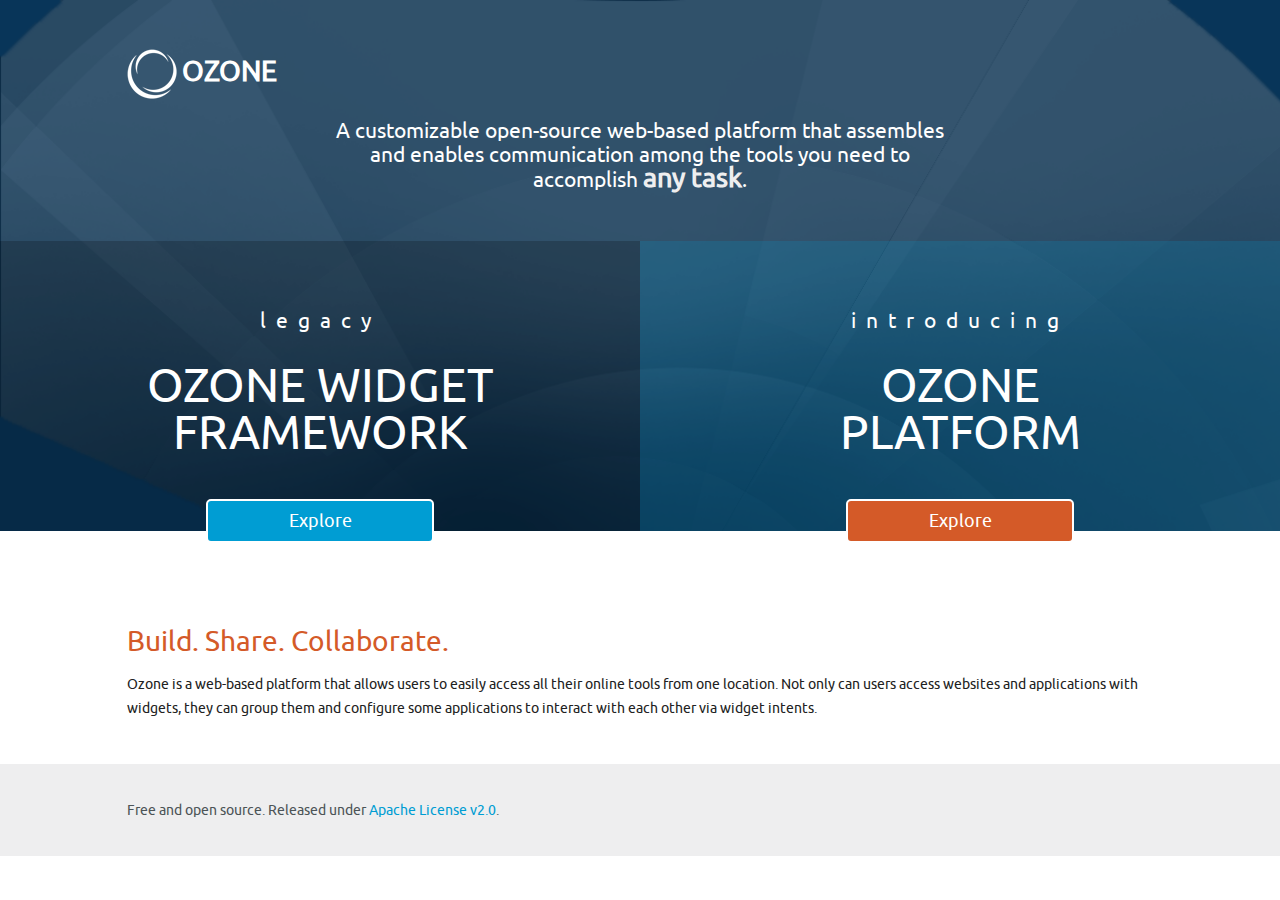
<file: index.html>
<!DOCTYPE html>
<!--[if lt IE 7]>      <html class="no-js lt-ie9 lt-ie8 lt-ie7"> <![endif]-->
<!--[if IE 7]>         <html class="no-js lt-ie9 lt-ie8"> <![endif]-->
<!--[if IE 8]>         <html class="no-js lt-ie9"> <![endif]-->
<!--[if gt IE 8]><!--> <html class="no-js"> <!--<![endif]-->
    <head>
        <meta charset="utf-8">
        <meta http-equiv="X-UA-Compatible" content="IE=edge,chrome=1">
        <title>Ozone</title>
        <meta name="description" content="">
        <meta name="viewport" content="width=device-width, initial-scale=1">

        <link rel="stylesheet" href="css/normalize.min.css" />
        <link rel="stylesheet" href="css/icons.css" />
        <link rel="stylesheet" href="css/main.css" />

        <!--[if lt IE 9]>
            <script src="js/vendor/html5-3.6-respond-1.1.0.min.js"></script>
        <![endif]-->
    </head>
    <body>
        <!--[if lt IE 7]>
            <p class="browsehappy">You are using an <strong>outdated</strong> browser. Please <a href="http://browsehappy.com/">upgrade your browser</a> to improve your experience.</p>
        <![endif]-->

        <div class="header-container clearfix">
            <header class="wrapper clearfix">
                <h1 class="title"><a href="index.html"><img src="img/logo_o.png" />Ozone</a></h1>
                <h2>A customizable open-source web-based platform that assembles and enables communication among the tools you need to accomplish <b>any task</b>.</h2>
            </header>
        
            <div class="section-container two half clearfix">
                <div class="wrapper">
                    <h2>Legacy</h2>
                    <h1>Ozone Widget<br />Framework</h1>
                    <a href="owf.html" class="button">Explore</a>
                </div>
            </div>
        
            <div class="section-container one half clearfix">
                <div class="wrapper">
                    <h2>Introducing</h2>
                    <h1>Ozone<br />Platform</h1>
                    <a href="ozp.html" class="button">Explore</a>
                </div>
            </div>
        </div>

        <div class="main-container clearfix">
            <div class="main wrapper clearfix">
                <h1>Build. Share. Collaborate.</h1>
                <p>Ozone is a web-based platform that allows users to easily access all their online tools from one location. Not only can users access websites and applications with widgets, they can group them and configure some applications to interact with each other via widget intents.</p>
            </div>
        </div>

        <div class="footer-container">
            <footer class="wrapper clearfix">
                <p>Free and open source. Released under <a href="http://www.apache.org/licenses/LICENSE-2.0">Apache License v2.0</a>.</p>
            </footer>
        </div>

        <script>window.jQuery || document.write('<script src="js/vendor/jquery-1.11.1.min.js"><\/script>')</script>

        <script src="js/main.js"></script>
    </body>
</html>
</file>
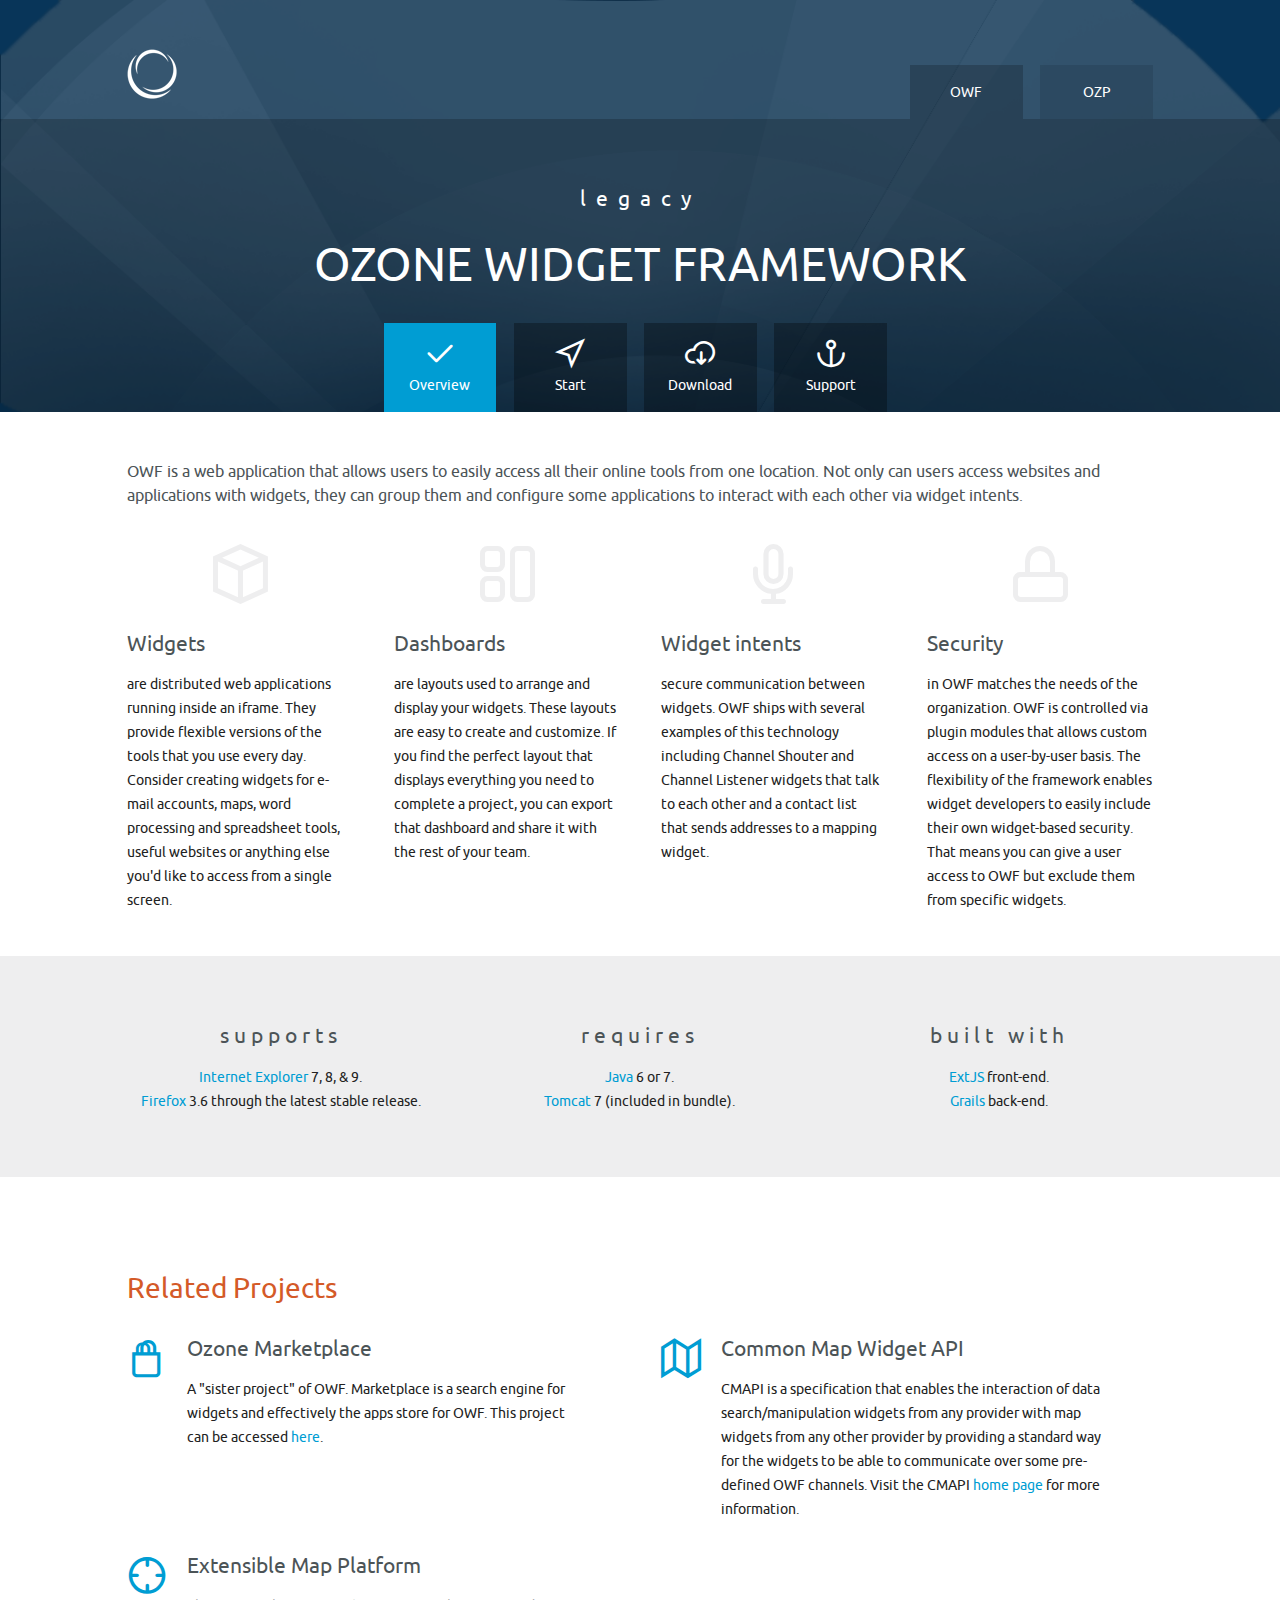
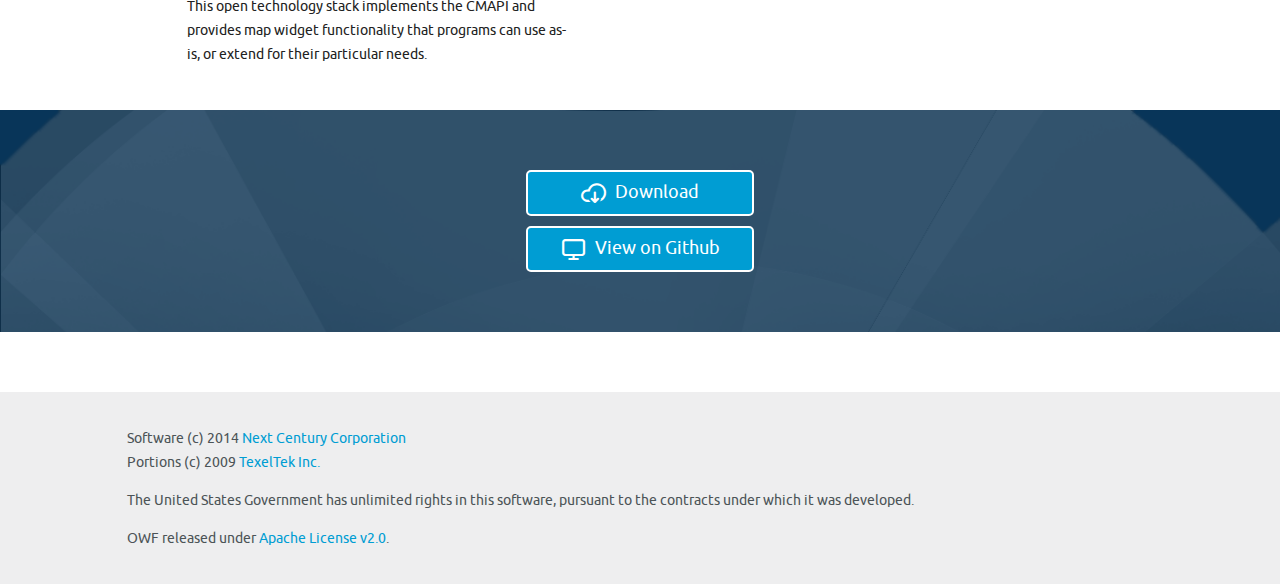
<file: owf.html>
<!DOCTYPE html>
<!--[if lt IE 7]>      <html class="no-js lt-ie9 lt-ie8 lt-ie7"> <![endif]-->
<!--[if IE 7]>         <html class="no-js lt-ie9 lt-ie8"> <![endif]-->
<!--[if IE 8]>         <html class="no-js lt-ie9"> <![endif]-->
<!--[if gt IE 8]><!--> <html class="no-js"> <!--<![endif]-->
    <head>
        <meta charset="utf-8">
        <meta http-equiv="X-UA-Compatible" content="IE=edge,chrome=1">
        <title>Ozone Widget Framework</title>
        <meta name="description" content="">
        <meta name="viewport" content="width=device-width, initial-scale=1">

        <link rel="stylesheet" href="css/normalize.min.css" />
        <link rel="stylesheet" href="css/icons.css" />
        <link rel="stylesheet" href="css/main.css" />

        <!--[if lt IE 9]>
            <script src="js/vendor/html5-3.6-respond-1.1.0.min.js"></script>
        <![endif]-->
    </head>
    <body>
        <!--[if lt IE 7]>
            <p class="browsehappy">You are using an <strong>outdated</strong> browser. Please <a href="http://browsehappy.com/">upgrade your browser</a> to improve your experience.</p>
        <![endif]-->

        <div class="header-container">
            <header class="wrapper clearfix">
                <h1 class="title"><a href="index.html"><img src="img/logo_o.png" /></a></h1>
                <nav>
                    <ul>
                        <li><a href="ozp.html">OZP</a></li>
                        <li><a href="owf.html" class="live">OWF</a></li>
                    </ul>
                </nav>
            </header>
        
            <div class="section-container two">
                <div class="wrapper clearfix">
                    <h2>Legacy</h2>
                    <h1>Ozone Widget Framework</h1>
                    <nav class="two">
                        <ul>
                            <li><a href="owf.html" class="live"><span class="icon-check"></span> Overview</a></li>
                            <li><a href="owf_start.html"><span class="icon-location"></span> Start</a></li>
                            <li><a href="owf_download.html"><span class="icon-cloud-download"></span> Download</a></li>
                            <li><a href="owf_support.html"><span class="icon-anchor"></span> Support</a></li>
                        </ul>
                    </nav>
                </div>
            </div>
        </div>

        <div class="main-container">
            <div class="main wrapper clearfix">
                <h3>OWF is a web application that allows users to easily access all their online tools from one location. Not only can users access websites and applications with widgets, they can group them and configure some applications to interact with each other via widget intents.</h3>
                
                <div class="col4">
                    <h1 class="icon-box"></h1>
                    <h2>Widgets</h2>
                    <p>are distributed web applications running inside an iframe. They provide flexible versions of the tools that you use every day. Consider creating widgets for e-mail accounts, maps, word processing and spreadsheet tools, useful websites or anything else you'd like to access from a single screen.</p>
                </div>
                <div class="col4">
                    <h1 class="icon-content-right"></h1>
                    <h2>Dashboards</h2>
                    <p>are layouts used to arrange and display your widgets. These layouts are easy to create and customize. If you find the perfect layout that displays everything you need to complete a project, you can export that dashboard and share it with the rest of your team.</p>
                </div>
                <div class="col4">
                    <h1 class="icon-microphone"></h1>
                    <h2>Widget intents</h2>
                    <p>secure communication between widgets. OWF ships with several examples of this technology including Channel Shouter and Channel Listener widgets that talk to each other and a contact list that sends addresses to a mapping widget.</p>
                </div>
                <div class="col4">
                    <h1 class="icon-lock"></h1>
                    <h2>Security</h2>
                    <p>in OWF matches the needs of the organization. OWF is controlled via plugin modules that allows custom access on a user-by-user basis. The flexibility of the framework enables widget developers to easily include their own widget-based security. That means you can give a user access to OWF but exclude them from specific widgets.</p>
                </div>
            </div>
        </div>
        
        <div class="section-container">
            <div class="wrapper clearfix">
                <div class="col3">
                    <h2>Supports</h2>
                    <p><a href="http://windows.microsoft.com/en-US/internet-explorer/download-ie" target="_blank">Internet Explorer</a> 7, 8, &amp; 9.
                    <br /><a href="http://www.mozilla.org/en-US/firefox/new/" target="_blank">Firefox</a> 3.6 through the latest stable release.</p>
                </div>
                <div class="col3">
                    <h2>Requires</h2>
                    <p><a href="http://www.java.com" target="_blank">Java</a> 6 or 7.
                    <br /><a href="http://tomcat.apache.org/" target="_blank">Tomcat</a> 7 (included in bundle).</p>
                </div>
                <div class="col3">
                    <h2>Built With</h2>
                    <p><a href="http://www.sencha.com/products/extjs" target="_blank">ExtJS</a> front-end.
                    <br /><a href="http://grails.org/" target="_blank">Grails</a> back-end.</p>
                </div>
            </div>
        </div>

        <div class="main-container">
            <div class="main wrapper clearfix">
                <h1>Related Projects</h1>
                
                <div class="col2">
                    <h1 class="icon-shopping"></h1>
                    <h2>Ozone Marketplace</h2>
                    <p>A "sister project" of OWF. Marketplace is a search engine for widgets and effectively the apps store for OWF. This project can be accessed <a href="https://github.com/ozoneplatform/omp-marketplace" target="blank">here</a>.</p>
                </div>
                <div class="col2">
                    <h1 class="icon-map"></h1>
                    <h2>Common Map Widget API</h2>
                    <p>CMAPI is a specification that enables the interaction of data search/manipulation widgets from any provider with map widgets from any other provider by providing a standard way for the widgets to be able to communicate over some pre-defined OWF channels. Visit the CMAPI <a href="http://www.cmwapi.org" target="_blank"> home page </a> for more information.</p>
                </div>
                <div class="col2">
                    <h1 class="icon-location-2"></h1>
                    <h2>Extensible Map Platform</h2>
                    <p>This open technology stack implements the CMAPI and provides map widget functionality that programs can use as-is, or extend for their particular needs.</p>
                </div>
            </div>
        </div>
        
        <div class="section-container bg">
            <div class="wrapper clearfix">
                <a href="owf_download.html" class="button"><span class="icon-cloud-download"></span> Download</a>
                <a href="https://github.com/ozoneplatform/owf-framework" class="button"><span class="icon-monitor"></span> View on Github</a>
            </div>
        </div>

        <div class="main-container">
            <div class="main wrapper clearfix">
            </div>
        </div>

        <div class="footer-container">
            <footer class="wrapper clearfix">
                <p>Software (c) 2014 <a href="http://www.nextcentury.com/">Next Century Corporation</a>
                <br />Portions (c) 2009 <a href="http://www.texeltek.com/">TexelTek Inc.</a></p>
                <p>The United States Government has unlimited rights in this software, pursuant to the contracts under which it was developed.</p>
                <p>OWF released under <a href="http://www.apache.org/licenses/LICENSE-2.0">Apache License v2.0</a>.</p>
            </footer>
        </div>

        <script>window.jQuery || document.write('<script src="js/vendor/jquery-1.11.1.min.js"><\/script>')</script>

        <script src="js/main.js"></script>
    </body>
</html>
</file>
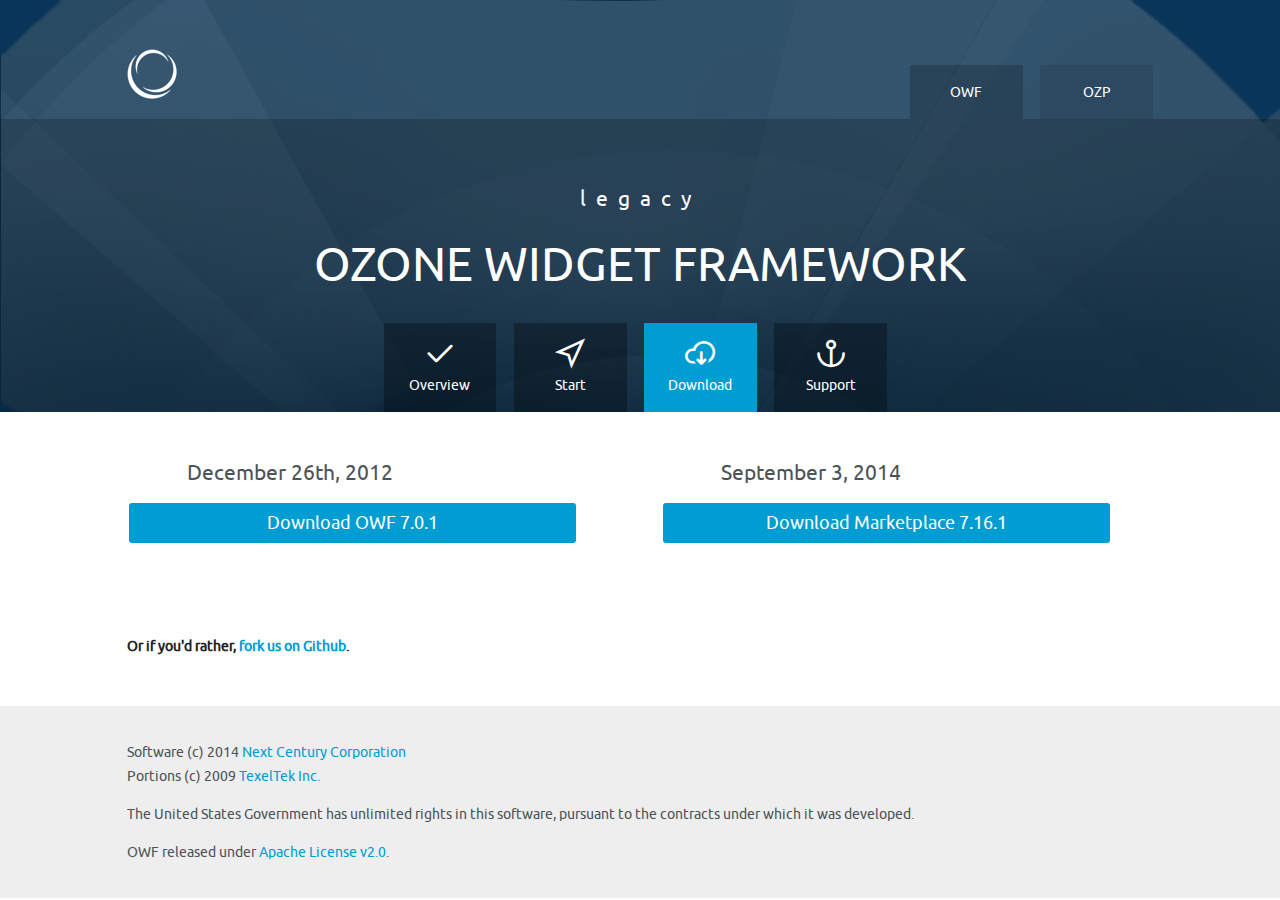
<file: owf_download.html>
<!DOCTYPE html>
<!--[if lt IE 7]>      <html class="no-js lt-ie9 lt-ie8 lt-ie7"> <![endif]-->
<!--[if IE 7]>         <html class="no-js lt-ie9 lt-ie8"> <![endif]-->
<!--[if IE 8]>         <html class="no-js lt-ie9"> <![endif]-->
<!--[if gt IE 8]><!--> <html class="no-js"> <!--<![endif]-->
    <head>
        <meta charset="utf-8">
        <meta http-equiv="X-UA-Compatible" content="IE=edge,chrome=1">
        <title>Ozone Widget Framework</title>
        <meta name="description" content="">
        <meta name="viewport" content="width=device-width, initial-scale=1">

        <link rel="stylesheet" href="css/normalize.min.css" />
        <link rel="stylesheet" href="css/icons.css" />
        <link rel="stylesheet" href="css/main.css" />

        <!--[if lt IE 9]>
            <script src="js/vendor/html5-3.6-respond-1.1.0.min.js"></script>
        <![endif]-->
    </head>
    <body>
        <!--[if lt IE 7]>
            <p class="browsehappy">You are using an <strong>outdated</strong> browser. Please <a href="http://browsehappy.com/">upgrade your browser</a> to improve your experience.</p>
        <![endif]-->

        <div class="header-container">
            <header class="wrapper clearfix">
                <h1 class="title"><a href="index.html"><img src="img/logo_o.png" /></a></h1>
                <nav>
                    <ul>
                        <li><a href="ozp.html">OZP</a></li>
                        <li><a href="owf.html" class="live">OWF</a></li>
                    </ul>
                </nav>
            </header>
        
            <div class="section-container two">
                <div class="wrapper clearfix">
                    <h2>Legacy</h2>
                    <h1>Ozone Widget Framework</h1>
                    <nav class="two">
                        <ul>
                            <li><a href="owf.html"><span class="icon-check"></span> Overview</a></li>
                            <li><a href="owf_start.html"><span class="icon-location"></span> Start</a></li>
                            <li><a href="owf_download.html" class="live"><span class="icon-cloud-download"></span> Download</a></li>
                            <li><a href="owf_support.html"><span class="icon-anchor"></span> Support</a></li>
                        </ul>
                    </nav>
                </div>
            </div>
        </div>

        <div class="main-container">
            <div class="main wrapper clearfix">
                <div class="col2">
                    <h2>December 26th, 2012</h2>
                    <a class="button full" href="https://github.com/ozoneplatform/owf-framework/archive/master.zip">Download OWF 7.0.1</a>
                </div>
                <div class="col2">
                    <h2>September 3, 2014</h2>
                    <a class="button full" href="https://github.com/ozoneplatform/omp-marketplace/archive/master.zip">Download Marketplace 7.16.1</a>
                </div>
            </div>
            <div class="main wrapper clearfix">
                <h4>Or if you'd rather, <a href="https://github.com/ozoneplatform/owf-framework">fork us on Github</a>.</h4>
            </div>
        </div>

        <div class="footer-container">
            <footer class="wrapper clearfix">
                <p>Software (c) 2014 <a href="http://www.nextcentury.com/">Next Century Corporation</a>
                <br />Portions (c) 2009 <a href="http://www.texeltek.com/">TexelTek Inc.</a></p>
                <p>The United States Government has unlimited rights in this software, pursuant to the contracts under which it was developed.</p>
                <p>OWF released under <a href="http://www.apache.org/licenses/LICENSE-2.0">Apache License v2.0</a>.</p>
            </footer>
        </div>

        <script>window.jQuery || document.write('<script src="js/vendor/jquery-1.11.1.min.js"><\/script>')</script>

        <script src="js/main.js"></script>
    </body>
</html>
</file>
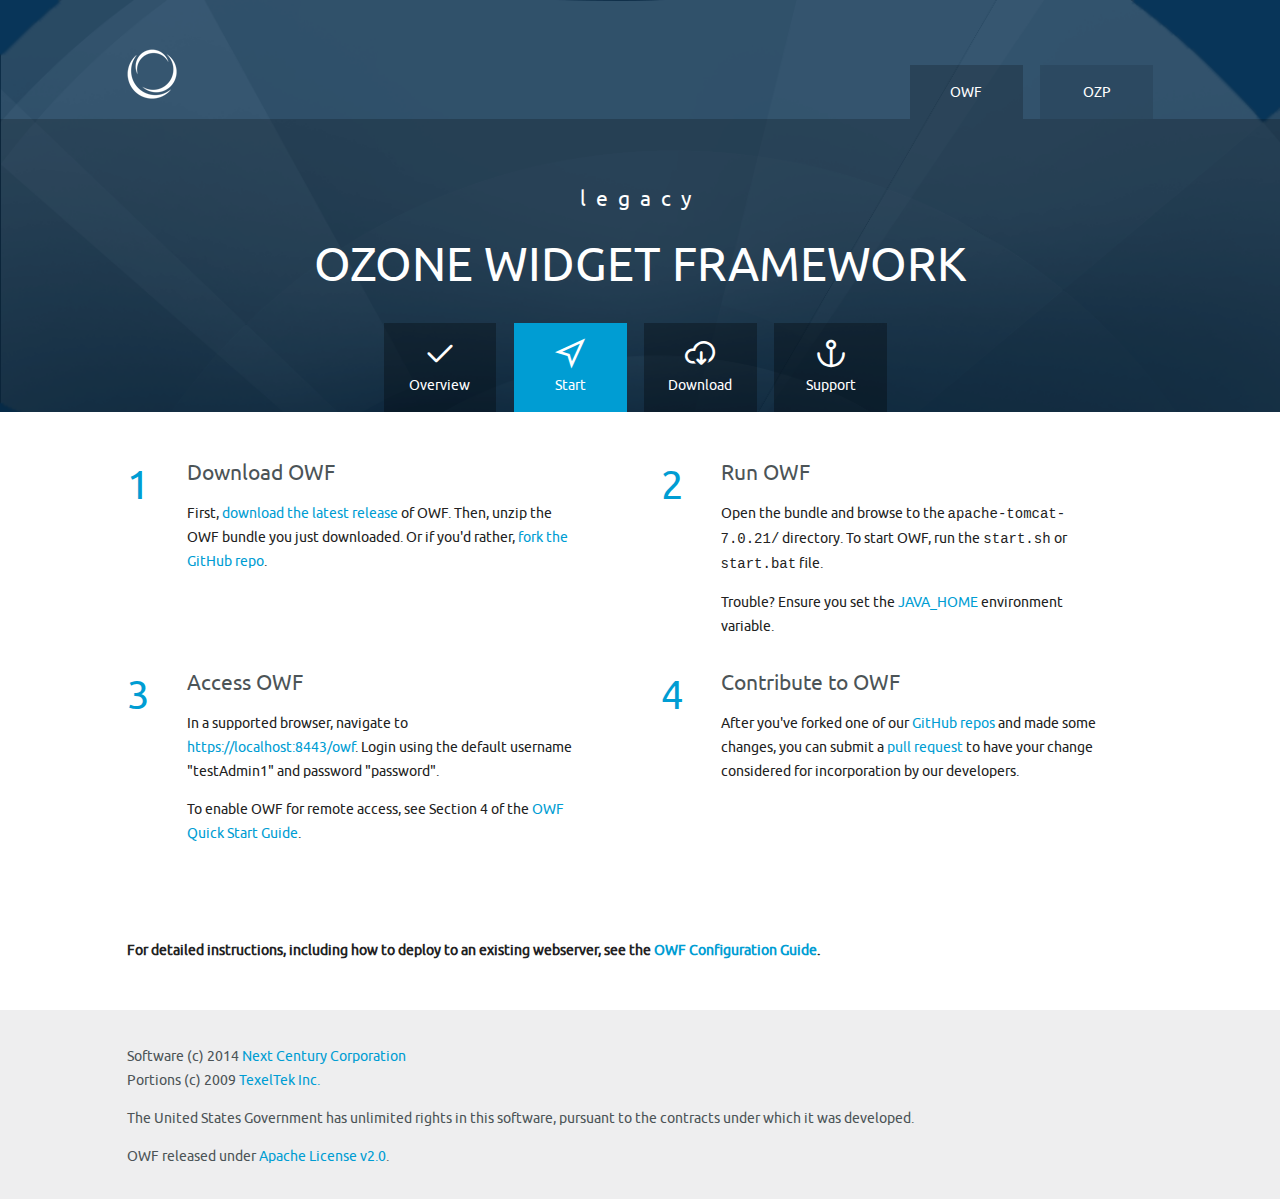
<file: owf_start.html>
<!DOCTYPE html>
<!--[if lt IE 7]>      <html class="no-js lt-ie9 lt-ie8 lt-ie7"> <![endif]-->
<!--[if IE 7]>         <html class="no-js lt-ie9 lt-ie8"> <![endif]-->
<!--[if IE 8]>         <html class="no-js lt-ie9"> <![endif]-->
<!--[if gt IE 8]><!--> <html class="no-js"> <!--<![endif]-->
    <head>
        <meta charset="utf-8">
        <meta http-equiv="X-UA-Compatible" content="IE=edge,chrome=1">
        <title>Ozone Widget Framework</title>
        <meta name="description" content="">
        <meta name="viewport" content="width=device-width, initial-scale=1">

        <link rel="stylesheet" href="css/normalize.min.css" />
        <link rel="stylesheet" href="css/icons.css" />
        <link rel="stylesheet" href="css/main.css" />

        <!--[if lt IE 9]>
            <script src="js/vendor/html5-3.6-respond-1.1.0.min.js"></script>
        <![endif]-->
    </head>
    <body>
        <!--[if lt IE 7]>
            <p class="browsehappy">You are using an <strong>outdated</strong> browser. Please <a href="http://browsehappy.com/">upgrade your browser</a> to improve your experience.</p>
        <![endif]-->

        <div class="header-container">
            <header class="wrapper clearfix">
                <h1 class="title"><a href="index.html"><img src="img/logo_o.png" /></a></h1>
                <nav>
                    <ul>
                        <li><a href="ozp.html">OZP</a></li>
                        <li><a href="owf.html" class="live">OWF</a></li>
                    </ul>
                </nav>
            </header>
        
            <div class="section-container two">
                <div class="wrapper clearfix">
                    <h2>Legacy</h2>
                    <h1>Ozone Widget Framework</h1>
                    <nav class="two">
                        <ul>
                            <li><a href="owf.html"><span class="icon-check"></span> Overview</a></li>
                            <li><a href="owf_start.html" class="live"><span class="icon-location"></span> Start</a></li>
                            <li><a href="owf_download.html"><span class="icon-cloud-download"></span> Download</a></li>
                            <li><a href="owf_support.html"><span class="icon-anchor"></span> Support</a></li>
                        </ul>
                    </nav>
                </div>
            </div>
        </div>

        <div class="main-container">
            <div class="main wrapper clearfix">
                <div class="col2">
                    <h1 class="icon-">1</h1>
                    <h2>Download OWF</h2>
                    <p>First, <a href="owf_download.html">download the latest release</a> of OWF. Then, unzip the OWF bundle you just downloaded. Or if you'd rather, <a href="https://github.com/ozoneplatform/owf-framework">fork the GitHub repo</a>.</p>
                </div>
                <div class="col2">
                    <h1 class="icon-">2</h1>
                    <h2>Run OWF</h2>
                    <p>Open the bundle and browse to the <code>apache-tomcat-7.0.21/</code> directory. To start OWF, run the <code>start.sh</code> or <code>start.bat</code> file.</p>
                    <p>Trouble? Ensure you set the <a href="http://docs.oracle.com/cd/E19182-01/820-7851/inst_cli_jdk_javahome_t/index.html">JAVA_HOME</a> environment variable.</p>
                </div>
                <div class="col2">
                    <h1 class="icon-">3</h1>
                    <h2>Access OWF</h2>
                    <p>In a supported browser, navigate to <a href="https://localhost:8443/owf">https://localhost:8443/owf</a>. Login using the default username "testAdmin1" and password "password".</p>
                    <p>To enable OWF for remote access, see Section 4 of the <a href="https://github.com/ozoneplatform/owf/raw/master/docs-internal/OWF%20Quick%20Start%20Guide.doc">OWF Quick Start Guide</a>.</p>
                </div>
                <div class="col2">
                    <h1 class="icon-">4</h1>
                    <h2>Contribute to OWF</h2>
                    <p>After you've forked one of our <a href="https://github.com/ozoneplatform">GitHub repos</a> and made some changes, you can submit a <a href="https://help.github.com/articles/using-pull-requests">pull request</a> to have your change considered for incorporation by our developers.</p>
                </div>
            </div>
            <div class="main wrapper clearfix">
                <h4>For detailed instructions, including how to deploy to an existing webserver, see the <a href="https://github.com/ozoneplatform/owf/raw/master/docs-internal/OWF%20Configuration%20Guide.doc">OWF Configuration Guide</a>.</h4>
            </div>
        </div>

        <div class="footer-container">
            <footer class="wrapper clearfix">
                <p>Software (c) 2014 <a href="http://www.nextcentury.com/">Next Century Corporation</a>
                <br />Portions (c) 2009 <a href="http://www.texeltek.com/">TexelTek Inc.</a></p>
                <p>The United States Government has unlimited rights in this software, pursuant to the contracts under which it was developed.</p>
                <p>OWF released under <a href="http://www.apache.org/licenses/LICENSE-2.0">Apache License v2.0</a>.</p>
            </footer>
        </div>

        <script>window.jQuery || document.write('<script src="js/vendor/jquery-1.11.1.min.js"><\/script>')</script>

        <script src="js/main.js"></script>
    </body>
</html>
</file>
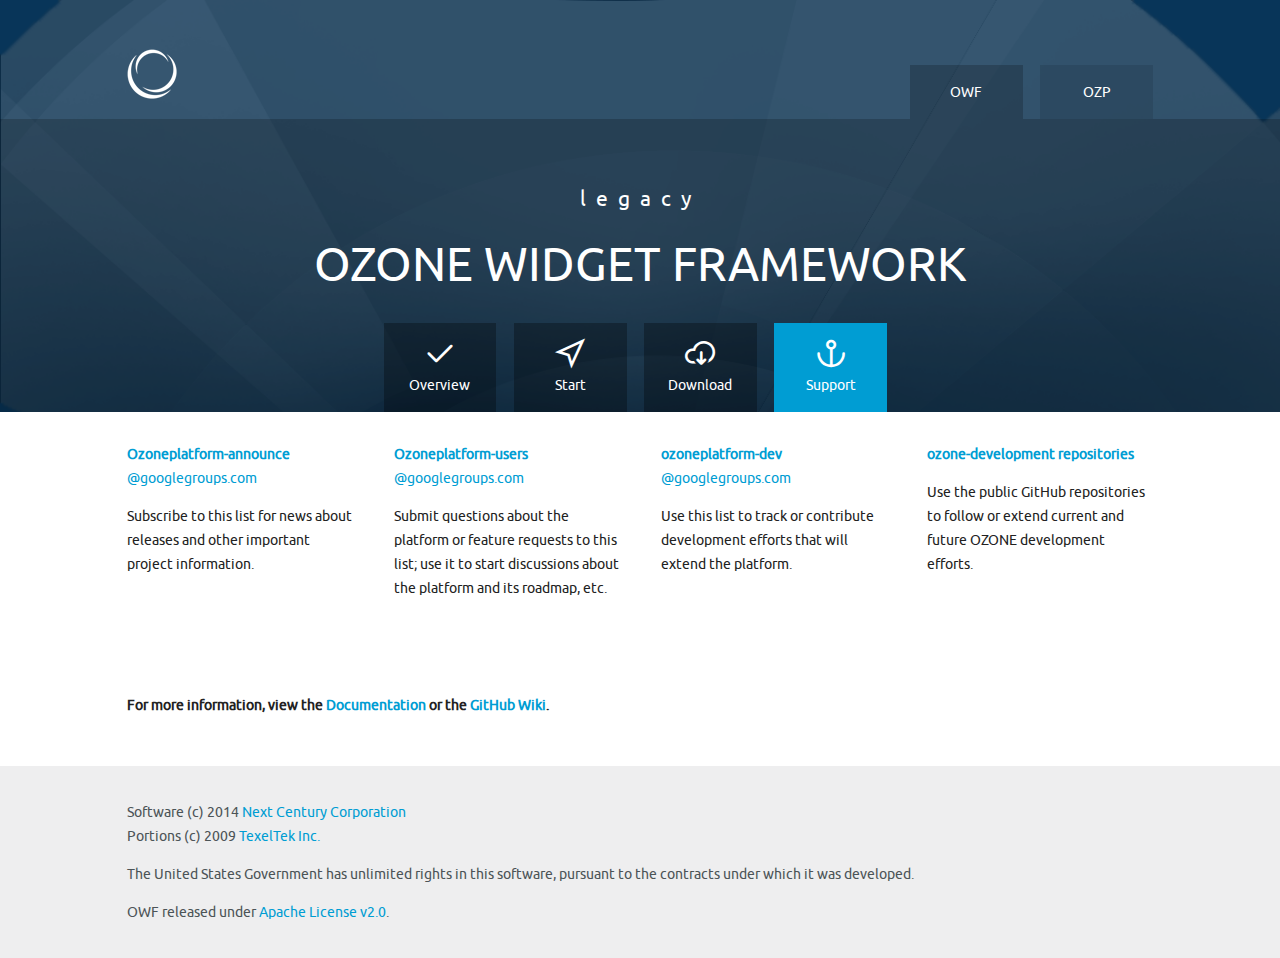
<file: owf_support.html>
<!DOCTYPE html>
<!--[if lt IE 7]>      <html class="no-js lt-ie9 lt-ie8 lt-ie7"> <![endif]-->
<!--[if IE 7]>         <html class="no-js lt-ie9 lt-ie8"> <![endif]-->
<!--[if IE 8]>         <html class="no-js lt-ie9"> <![endif]-->
<!--[if gt IE 8]><!--> <html class="no-js"> <!--<![endif]-->
    <head>
        <meta charset="utf-8">
        <meta http-equiv="X-UA-Compatible" content="IE=edge,chrome=1">
        <title>Ozone Widget Framework</title>
        <meta name="description" content="">
        <meta name="viewport" content="width=device-width, initial-scale=1">

        <link rel="stylesheet" href="css/normalize.min.css" />
        <link rel="stylesheet" href="css/icons.css" />
        <link rel="stylesheet" href="css/main.css" />

        <!--[if lt IE 9]>
            <script src="js/vendor/html5-3.6-respond-1.1.0.min.js"></script>
        <![endif]-->
    </head>
    <body>
        <!--[if lt IE 7]>
            <p class="browsehappy">You are using an <strong>outdated</strong> browser. Please <a href="http://browsehappy.com/">upgrade your browser</a> to improve your experience.</p>
        <![endif]-->

        <div class="header-container">
            <header class="wrapper clearfix">
                <h1 class="title"><a href="index.html"><img src="img/logo_o.png" /></a></h1>
                <nav>
                    <ul>
                        <li><a href="ozp.html">OZP</a></li>
                        <li><a href="owf.html" class="live">OWF</a></li>
                    </ul>
                </nav>
            </header>
        
            <div class="section-container two">
                <div class="wrapper clearfix">
                    <h2>Legacy</h2>
                    <h1>Ozone Widget Framework</h1>
                    <nav class="two">
                        <ul>
                            <li><a href="owf.html"><span class="icon-check"></span> Overview</a></li>
                            <li><a href="owf_start.html"><span class="icon-location"></span> Start</a></li>
                            <li><a href="owf_download.html"><span class="icon-cloud-download"></span> Download</a></li>
                            <li><a href="owf_support.html" class="live"><span class="icon-anchor"></span> Support</a></li>
                        </ul>
                    </nav>
                </div>
            </div>
        </div>

        <div class="main-container">
            <div class="main wrapper clearfix">
                <div class="col4">
                    <a href="http://groups.google.com/group/ozoneplatform-announce"><b>Ozoneplatform-announce</b><br />@googlegroups.com</a>
                    <p>Subscribe to this list for news about releases and other important project information.</p>
                </div>
                <div class="col4">
                    <a href="http://groups.google.com/group/ozoneplatform-users"><b>Ozoneplatform-users</b><br />@googlegroups.com</a>
                    <p>Submit questions about the platform or feature requests to this list; use it to start discussions about the platform and its roadmap, etc.</p>
                </div>
                <div class="col4">
                    <a href="http://groups.google.com/group/ozoneplatform-dev"><b>ozoneplatform-dev</b><br />@googlegroups.com</a>
                    <p>Use this list to track or contribute development efforts that will extend the platform.</p>
                </div>
                <div class="col4">
                    <a href="https://github.com/ozone-development"><b>ozone-development repositories</b></a>
                    <p>Use the public GitHub repositories to follow or extend current and future OZONE development efforts.</p>
                </div>
                
            </div>
            <div class="main wrapper clearfix">
                <h4>For more information, view the <a href="https://github.com/ozoneplatform/owf-framework/tree/master/docs-internal">Documentation</a> or the <a href="https://github.com/ozoneplatform/owf-framework/wiki">GitHub Wiki</a>.</h4>
            </div>
        </div>

        <div class="footer-container">
            <footer class="wrapper clearfix">
                <p>Software (c) 2014 <a href="http://www.nextcentury.com/">Next Century Corporation</a>
                <br />Portions (c) 2009 <a href="http://www.texeltek.com/">TexelTek Inc.</a></p>
                <p>The United States Government has unlimited rights in this software, pursuant to the contracts under which it was developed.</p>
                <p>OWF released under <a href="http://www.apache.org/licenses/LICENSE-2.0">Apache License v2.0</a>.</p>
            </footer>
        </div>

        <script>window.jQuery || document.write('<script src="js/vendor/jquery-1.11.1.min.js"><\/script>')</script>

        <script src="js/main.js"></script>
    </body>
</html>
</file>
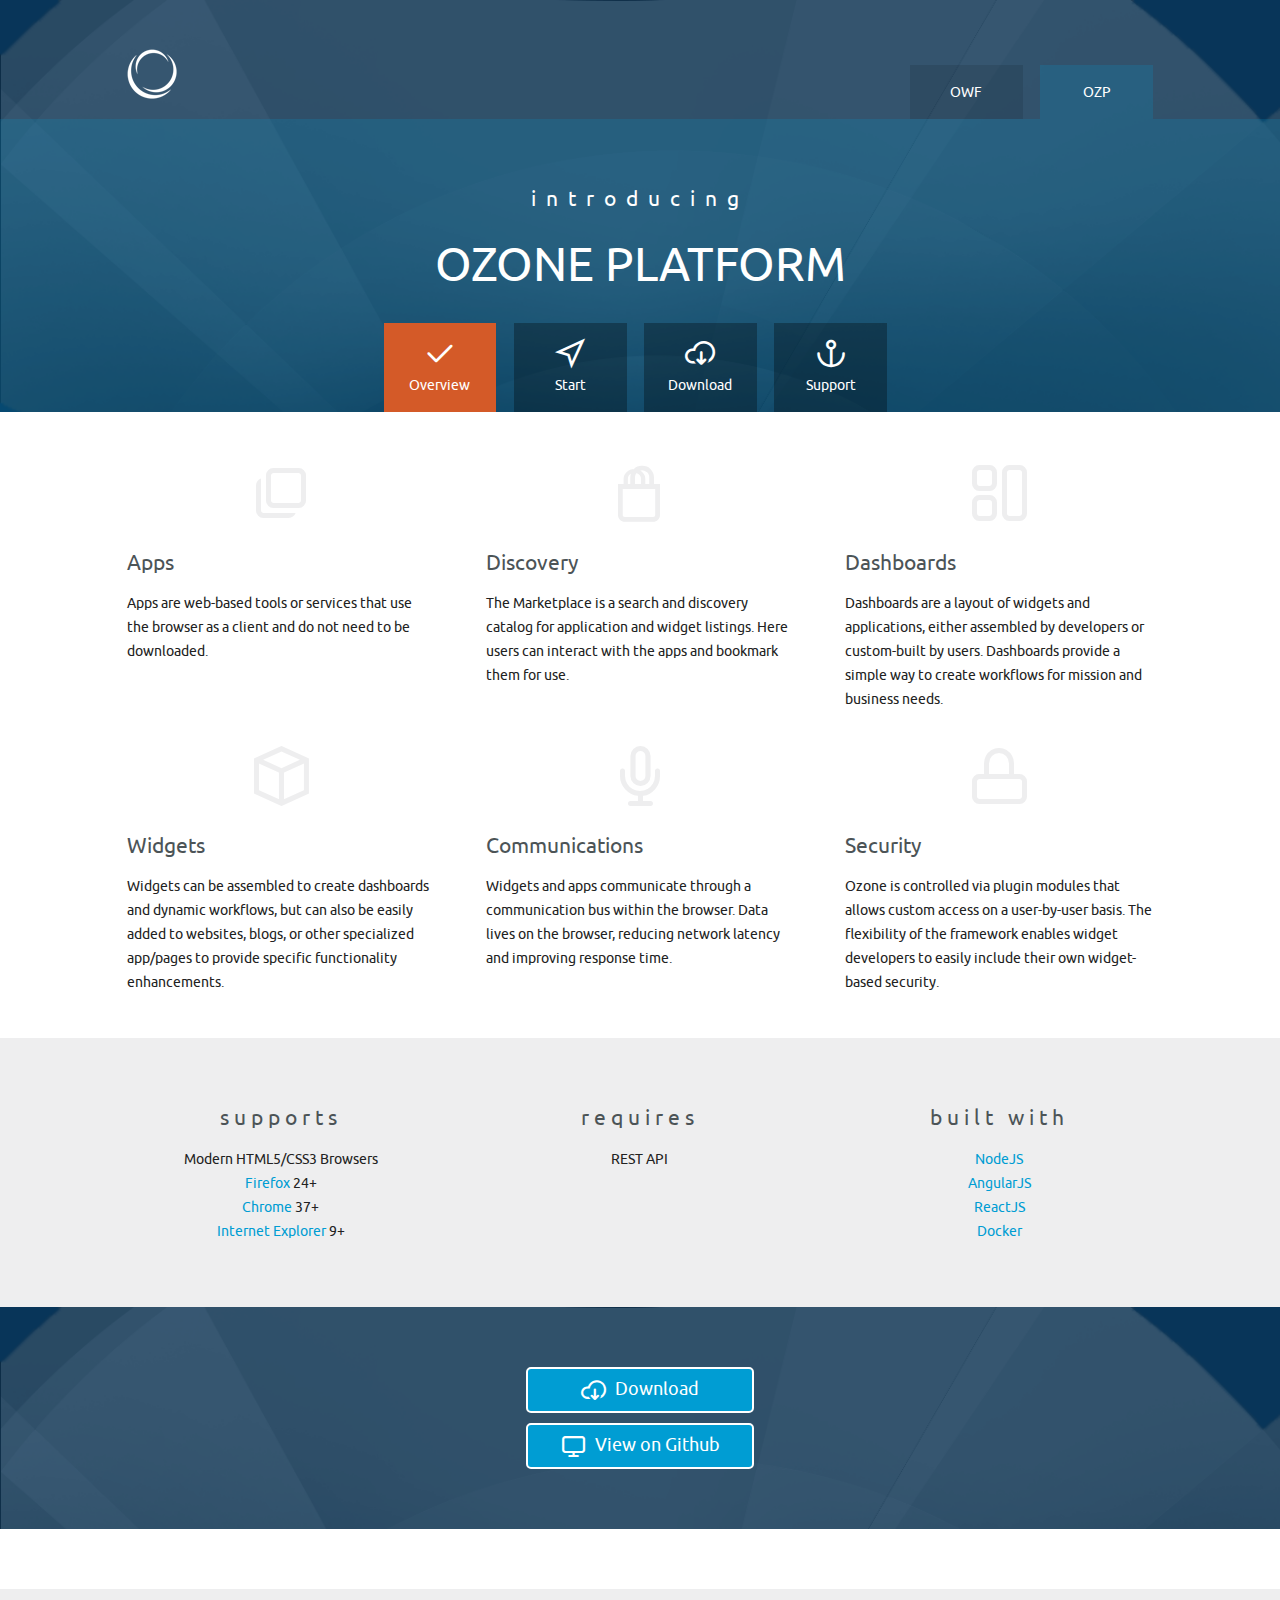
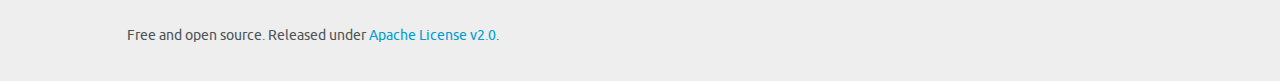
<file: ozp.html>
<!DOCTYPE html>
<!--[if lt IE 7]>      <html class="no-js lt-ie9 lt-ie8 lt-ie7"> <![endif]-->
<!--[if IE 7]>         <html class="no-js lt-ie9 lt-ie8"> <![endif]-->
<!--[if IE 8]>         <html class="no-js lt-ie9"> <![endif]-->
<!--[if gt IE 8]><!--> <html class="no-js"> <!--<![endif]-->
    <head>
        <meta charset="utf-8">
        <meta http-equiv="X-UA-Compatible" content="IE=edge,chrome=1">
        <title>Ozone Platform</title>
        <meta name="description" content="">
        <meta name="viewport" content="width=device-width, initial-scale=1">

        <link rel="stylesheet" href="css/normalize.min.css" />
        <link rel="stylesheet" href="css/icons.css" />
        <link rel="stylesheet" href="css/main.css" />

        <!--[if lt IE 9]>
            <script src="js/vendor/html5-3.6-respond-1.1.0.min.js"></script>
        <![endif]-->
    </head>
    <body>
        <!--[if lt IE 7]>
            <p class="browsehappy">You are using an <strong>outdated</strong> browser. Please <a href="http://browsehappy.com/">upgrade your browser</a> to improve your experience.</p>
        <![endif]-->

        <div class="header-container">
            <header class="wrapper clearfix">
                <h1 class="title"><a href="index.html"><img src="img/logo_o.png" /></a></h1>
                <nav>
                    <ul>
                        <li><a href="ozp.html" class="live one">OZP</a></li>
                        <li><a href="owf.html">OWF</a></li>
                    </ul>
                </nav>
            </header>
        
            <div class="section-container one">
                <div class="wrapper clearfix">
                    <h2>Introducing</h2>
                    <h1>Ozone Platform</h1>
                    <nav class="one">
                        <ul>
                            <li><a href="ozp.html" class="live"><span class="icon-check"></span> Overview</a></li>
                            <li><a href="ozp_start.html"><span class="icon-location"></span> Start</a></li>
                            <li><a href="ozp_download.html"><span class="icon-cloud-download"></span> Download</a></li>
                            <li><a href="ozp_support.html"><span class="icon-anchor"></span> Support</a></li>
                        </ul>
                    </nav>
                </div>
            </div>
        </div>

        <div class="main-container">
            <div class="main wrapper clearfix">
                <div class="col3">
                    <h1 class="icon-stack-2"></h1>
                    <h2>Apps</h2>
                    <p>Apps are web-based tools or services that use the browser as a client and do not need to be downloaded.</p>
                </div>
                <div class="col3">
                    <h1 class="icon-shopping"></h1>
                    <h2>Discovery</h2>
                    <p>The Marketplace is a search and discovery catalog for application and widget listings. Here users can interact with the apps and bookmark them for use.</p>
                </div>
                <div class="col3">
                    <h1 class="icon-content-right"></h1>
                    <h2>Dashboards</h2>
                    <p>Dashboards are a layout of widgets and applications, either assembled by developers or custom-built by users. Dashboards provide a simple way to create workflows for mission and business needs.</p>
                </div>
                <div class="col3">
                    <h1 class="icon-box"></h1>
                    <h2>Widgets</h2>
                    <p>Widgets can be assembled to create dashboards and dynamic workflows, but can also be easily added to websites, blogs, or other specialized app/pages to provide specific functionality enhancements.</p>
                </div>
                <div class="col3">
                    <h1 class="icon-microphone"></h1>
                    <h2>Communications</h2>
                    <p>Widgets and apps communicate through a communication bus within the browser. Data lives on the browser, reducing network latency and improving response time.</p>
                </div>
                <div class="col3">
                    <h1 class="icon-lock"></h1>
                    <h2>Security</h2>
                    <p>Ozone is controlled via plugin modules that allows custom access on a user-by-user basis. The flexibility of the framework enables widget developers to easily include their own widget-based security.</p>
                </div>
            </div>
        </div>
        
        <div class="section-container">
            <div class="wrapper clearfix">
                <div class="col3">
                    <h2>Supports</h2>
                    <p>Modern HTML5/CSS3 Browsers
                    <br /><a href="http://www.mozilla.org/en-US/firefox/new/" target="_blank">Firefox</a> 24+
                    <br /><a href="https://www.google.com/chrome/browser/" target="_blank">Chrome</a> 37+
                    <br /><a href="http://windows.microsoft.com/en-US/internet-explorer/download-ie" target="_blank">Internet Explorer</a> 9+</p>
                </div>
                <div class="col3">
                    <h2>Requires</h2>
                    <p>REST API</p>
                </div>
                <div class="col3">
                    <h2>Built With</h2>
                    <p><a href="http://nodejs.org/" target="_blank">NodeJS</a>
                    <br /><a href="https://angularjs.org/" target="_blank">AngularJS</a>
                    <br /><a href="http://facebook.github.io/react/" target="_blank">ReactJS</a>
                    <br /><a href="https://www.docker.com/" target="_blank">Docker</a></p>
                </div>
            </div>
        </div>

        <div class="section-container bg">
            <div class="wrapper clearfix">
                <a href="ozp_download.html" class="button"><span class="icon-cloud-download"></span> Download</a>
                <a href="https://github.com/ozone-development" class="button"><span class="icon-monitor"></span> View on Github</a>
            </div>
        </div>
        
        <div class="main-container">
            <div class="main wrapper clearfix">
            </div>
        </div>

        <div class="footer-container">
            <footer class="wrapper clearfix">
                <p>Free and open source. Released under <a href="http://www.apache.org/licenses/LICENSE-2.0">Apache License v2.0</a>.</p>
            </footer>
        </div>

        <script>window.jQuery || document.write('<script src="js/vendor/jquery-1.11.1.min.js"><\/script>')</script>

        <script src="js/main.js"></script>
    </body>
</html>
</file>
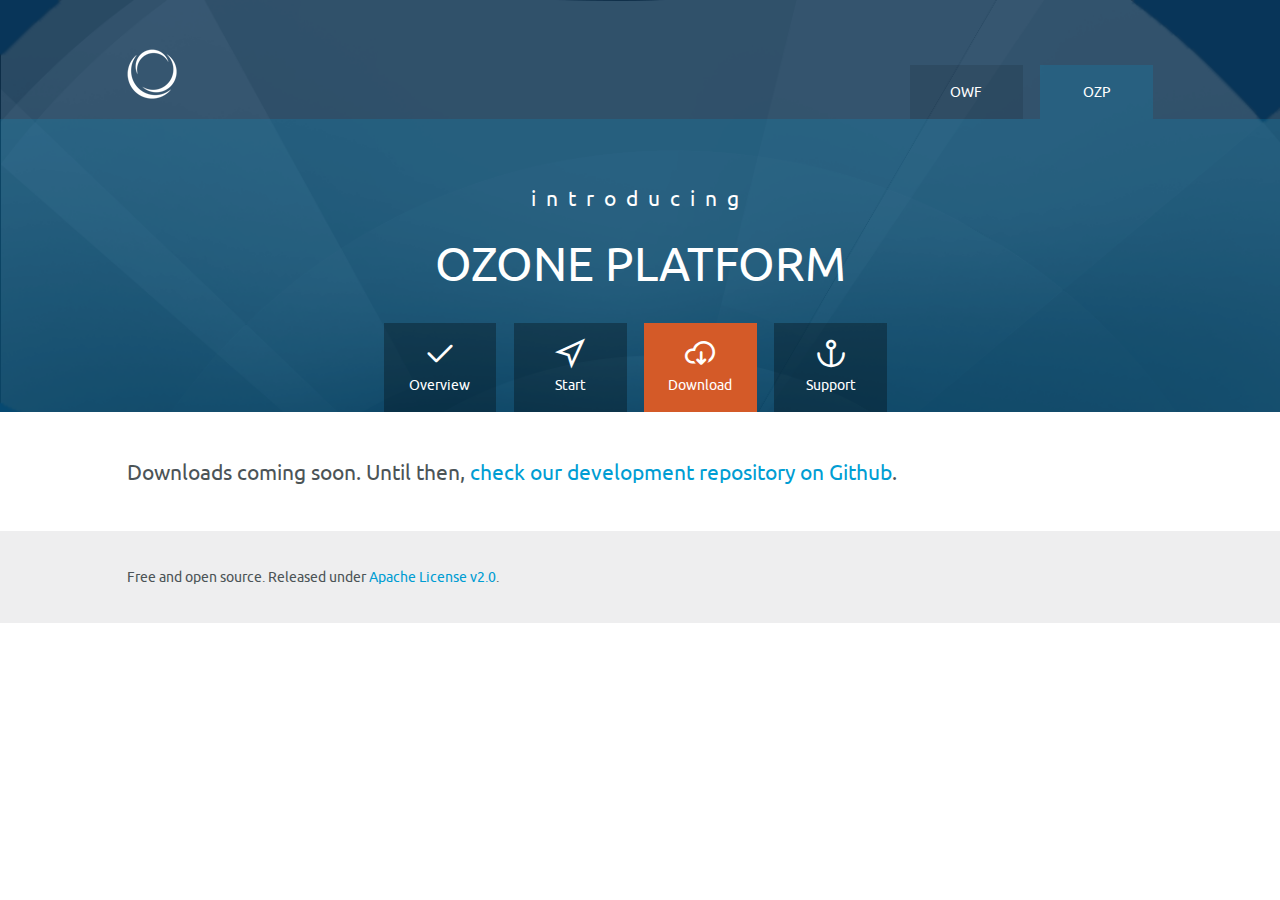
<file: ozp_download.html>
<!DOCTYPE html>
<!--[if lt IE 7]>      <html class="no-js lt-ie9 lt-ie8 lt-ie7"> <![endif]-->
<!--[if IE 7]>         <html class="no-js lt-ie9 lt-ie8"> <![endif]-->
<!--[if IE 8]>         <html class="no-js lt-ie9"> <![endif]-->
<!--[if gt IE 8]><!--> <html class="no-js"> <!--<![endif]-->
    <head>
        <meta charset="utf-8">
        <meta http-equiv="X-UA-Compatible" content="IE=edge,chrome=1">
        <title>Ozone Platform</title>
        <meta name="description" content="">
        <meta name="viewport" content="width=device-width, initial-scale=1">

        <link rel="stylesheet" href="css/normalize.min.css" />
        <link rel="stylesheet" href="css/icons.css" />
        <link rel="stylesheet" href="css/main.css" />

        <!--[if lt IE 9]>
            <script src="js/vendor/html5-3.6-respond-1.1.0.min.js"></script>
        <![endif]-->
    </head>
    <body>
        <!--[if lt IE 7]>
            <p class="browsehappy">You are using an <strong>outdated</strong> browser. Please <a href="http://browsehappy.com/">upgrade your browser</a> to improve your experience.</p>
        <![endif]-->

        <div class="header-container">
            <header class="wrapper clearfix">
                <h1 class="title"><a href="index.html"><img src="img/logo_o.png" /></a></h1>
                <nav>
                    <ul>
                        <li><a href="ozp.html" class="live one">OZP</a></li>
                        <li><a href="owf.html">OWF</a></li>
                    </ul>
                </nav>
            </header>
        
            <div class="section-container one">
                <div class="wrapper clearfix">
                    <h2>Introducing</h2>
                    <h1>Ozone Platform</h1>
                    <nav class="one">
                        <ul>
                            <li><a href="ozp.html"><span class="icon-check"></span> Overview</a></li>
                            <li><a href="ozp_start.html"><span class="icon-location"></span> Start</a></li>
                            <li><a href="ozp_download.html" class="live"><span class="icon-cloud-download"></span> Download</a></li>
                            <li><a href="ozp_support.html"><span class="icon-anchor"></span> Support</a></li>
                        </ul>
                    </nav>
                </div>
            </div>
        </div>

        <div class="main-container">
            <div class="main wrapper clearfix">
                <h2>Downloads coming soon. Until then, <a href="https://github.com/ozone-development">check our development repository on Github</a>.</h2>
            </div>
        </div>

        <div class="footer-container">
            <footer class="wrapper clearfix">
                <p>Free and open source. Released under <a href="http://www.apache.org/licenses/LICENSE-2.0">Apache License v2.0</a>.</p>
            </footer>
        </div>

        <script>window.jQuery || document.write('<script src="js/vendor/jquery-1.11.1.min.js"><\/script>')</script>

        <script src="js/main.js"></script>
    </body>
</html>
</file>
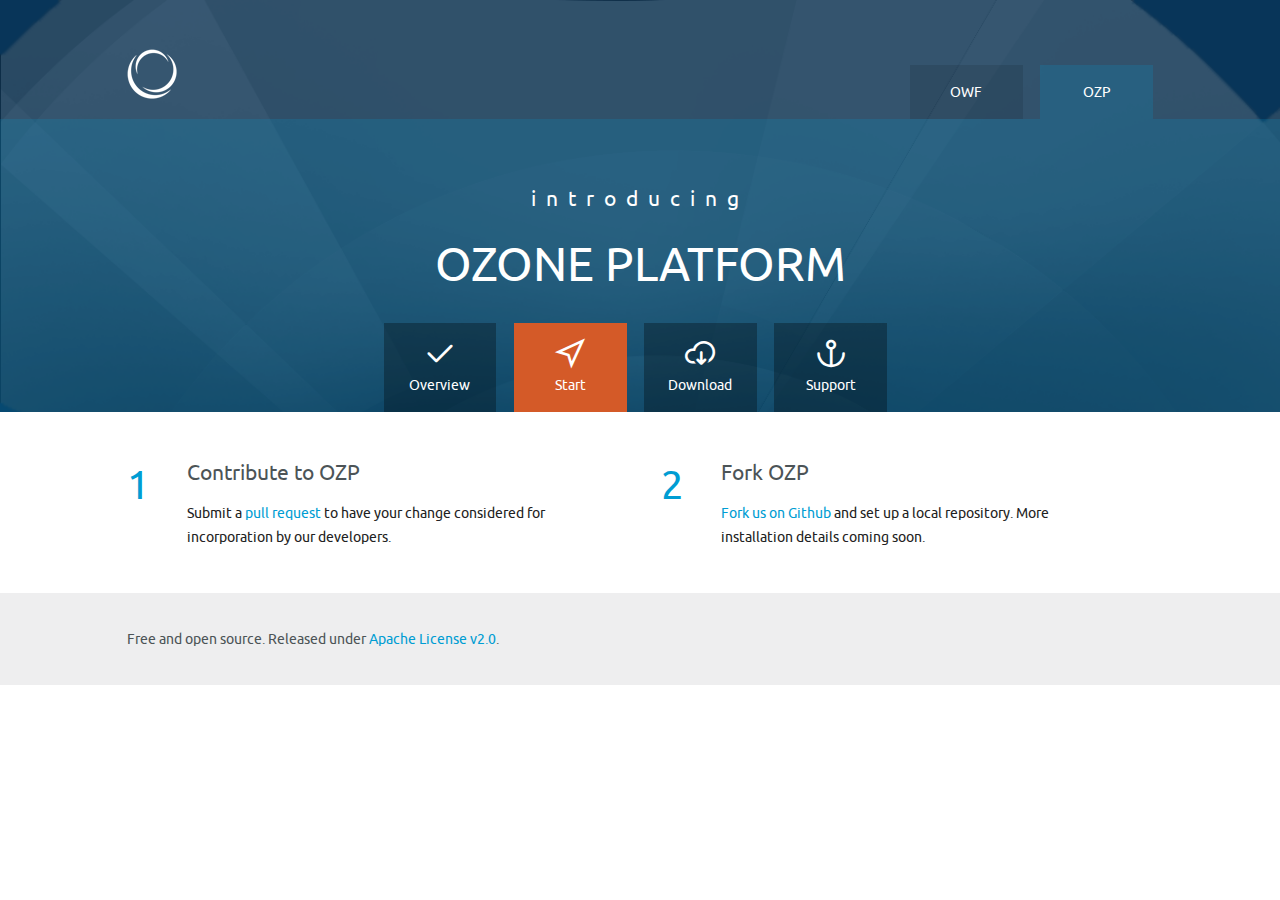
<file: ozp_start.html>
<!DOCTYPE html>
<!--[if lt IE 7]>      <html class="no-js lt-ie9 lt-ie8 lt-ie7"> <![endif]-->
<!--[if IE 7]>         <html class="no-js lt-ie9 lt-ie8"> <![endif]-->
<!--[if IE 8]>         <html class="no-js lt-ie9"> <![endif]-->
<!--[if gt IE 8]><!--> <html class="no-js"> <!--<![endif]-->
    <head>
        <meta charset="utf-8">
        <meta http-equiv="X-UA-Compatible" content="IE=edge,chrome=1">
        <title>Ozone Platform</title>
        <meta name="description" content="">
        <meta name="viewport" content="width=device-width, initial-scale=1">

        <link rel="stylesheet" href="css/normalize.min.css" />
        <link rel="stylesheet" href="css/icons.css" />
        <link rel="stylesheet" href="css/main.css" />

        <!--[if lt IE 9]>
            <script src="js/vendor/html5-3.6-respond-1.1.0.min.js"></script>
        <![endif]-->
    </head>
    <body>
        <!--[if lt IE 7]>
            <p class="browsehappy">You are using an <strong>outdated</strong> browser. Please <a href="http://browsehappy.com/">upgrade your browser</a> to improve your experience.</p>
        <![endif]-->

        <div class="header-container">
            <header class="wrapper clearfix">
                <h1 class="title"><a href="index.html"><img src="img/logo_o.png" /></a></h1>
                <nav>
                    <ul>
                        <li><a href="ozp.html" class="live one">OZP</a></li>
                        <li><a href="owf.html">OWF</a></li>
                    </ul>
                </nav>
            </header>
        
            <div class="section-container one">
                <div class="wrapper clearfix">
                    <h2>Introducing</h2>
                    <h1>Ozone Platform</h1>
                    <nav class="one">
                        <ul>
                            <li><a href="ozp.html"><span class="icon-check"></span> Overview</a></li>
                            <li><a href="ozp_start.html" class="live"><span class="icon-location"></span> Start</a></li>
                            <li><a href="ozp_download.html"><span class="icon-cloud-download"></span> Download</a></li>
                            <li><a href="ozp_support.html"><span class="icon-anchor"></span> Support</a></li>
                        </ul>
                    </nav>
                </div>
            </div>
        </div>

        <div class="main-container">
            <div class="main wrapper clearfix">
                <div class="col2">
                    <h1 class="icon-">1</h1>
                    <h2>Contribute to OZP</h2>
                    <p>Submit a <a href="https://help.github.com/articles/using-pull-requests">pull request</a> to have your change considered for incorporation by our developers.</p>
                </div>
                <div class="col2">
                    <h1 class="icon-">2</h1>
                    <h2>Fork OZP</h2>
                    <p><a href="https://github.com/ozone-development">Fork us on Github</a> and set up a local repository. More installation details coming soon.</p>
                </div>
            </div>
        </div>

        <div class="footer-container">
            <footer class="wrapper clearfix">
                <p>Free and open source. Released under <a href="http://www.apache.org/licenses/LICENSE-2.0">Apache License v2.0</a>.</p>
            </footer>
        </div>

        <script>window.jQuery || document.write('<script src="js/vendor/jquery-1.11.1.min.js"><\/script>')</script>

        <script src="js/main.js"></script>
    </body>
</html>
</file>
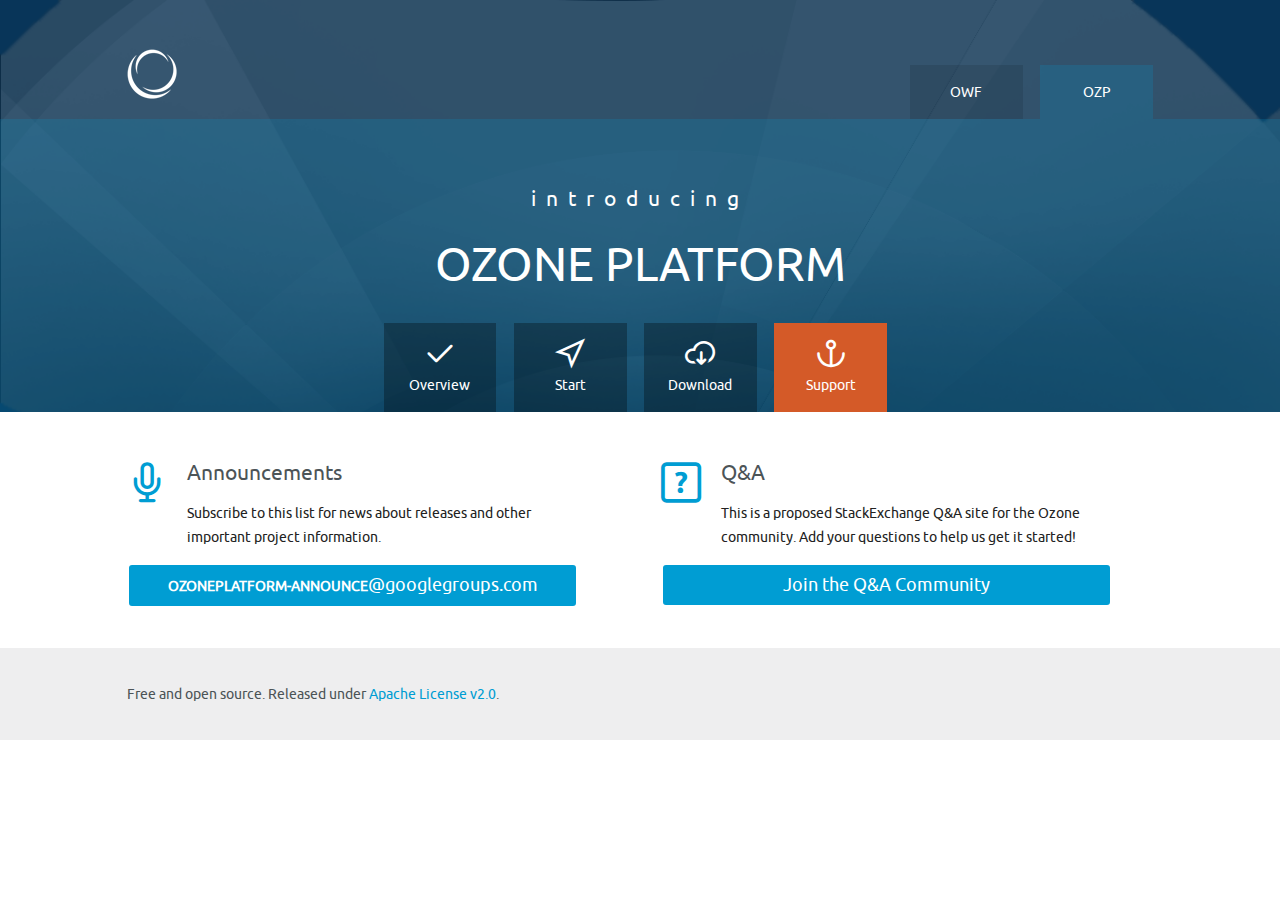
<file: ozp_support.html>
<!DOCTYPE html>
<!--[if lt IE 7]>      <html class="no-js lt-ie9 lt-ie8 lt-ie7"> <![endif]-->
<!--[if IE 7]>         <html class="no-js lt-ie9 lt-ie8"> <![endif]-->
<!--[if IE 8]>         <html class="no-js lt-ie9"> <![endif]-->
<!--[if gt IE 8]><!--> <html class="no-js"> <!--<![endif]-->
    <head>
        <meta charset="utf-8">
        <meta http-equiv="X-UA-Compatible" content="IE=edge,chrome=1">
        <title>Ozone Platform</title>
        <meta name="description" content="">
        <meta name="viewport" content="width=device-width, initial-scale=1">

        <link rel="stylesheet" href="css/normalize.min.css" />
        <link rel="stylesheet" href="css/icons.css" />
        <link rel="stylesheet" href="css/main.css" />

        <!--[if lt IE 9]>
            <script src="js/vendor/html5-3.6-respond-1.1.0.min.js"></script>
        <![endif]-->
    </head>
    <body>
        <!--[if lt IE 7]>
            <p class="browsehappy">You are using an <strong>outdated</strong> browser. Please <a href="http://browsehappy.com/">upgrade your browser</a> to improve your experience.</p>
        <![endif]-->

        <div class="header-container">
            <header class="wrapper clearfix">
                <h1 class="title"><a href="index.html"><img src="img/logo_o.png" /></a></h1>
                <nav>
                    <ul>
                        <li><a href="ozp.html" class="live one">OZP</a></li>
                        <li><a href="owf.html">OWF</a></li>
                    </ul>
                </nav>
            </header>
        
            <div class="section-container one">
                <div class="wrapper clearfix">
                    <h2>Introducing</h2>
                    <h1>Ozone Platform</h1>
                    <nav class="one">
                        <ul>
                            <li><a href="ozp.html"><span class="icon-check"></span> Overview</a></li>
                            <li><a href="ozp_start.html"><span class="icon-location"></span> Start</a></li>
                            <li><a href="ozp_download.html"><span class="icon-cloud-download"></span> Download</a></li>
                            <li><a href="ozp_support.html" class="live"><span class="icon-anchor"></span> Support</a></li>
                        </ul>
                    </nav>
                </div>
            </div>
        </div>

        <div class="main-container">
            <div class="main wrapper clearfix">
                <div class="col2">
                    <h1 class="icon-microphone"></h1>
                    <h2>Announcements</h2>
                    <p>Subscribe to this list for news about releases and other important project information.</p>
                    <a class="button full" href="http://groups.google.com/group/ozoneplatform-announce"><b>Ozoneplatform-announce</b>@googlegroups.com</a>
                </div>
                <div class="col2">
                    <h1 class="icon-question"></h1>
                    <h2>Q&A</h2>
                    <p>This is a proposed StackExchange Q&A site for the Ozone community. Add your questions to help us get it started!</p>
                    <a class="button full" href="http://area51.stackexchange.com/proposals/82636/ozone-platform-stack-exchange-is-a-question-and-answer-site-for-ozone-platform-de">Join the Q&A Community</a>
                </div>
            </div>
        </div>

        <div class="footer-container">
            <footer class="wrapper clearfix">
                <p>Free and open source. Released under <a href="http://www.apache.org/licenses/LICENSE-2.0">Apache License v2.0</a>.</p>
            </footer>
        </div>

        <script>window.jQuery || document.write('<script src="js/vendor/jquery-1.11.1.min.js"><\/script>')</script>

        <script src="js/main.js"></script>
    </body>
</html>
</file>
<file: css/icons.css>
@font-face {
	font-family: 'icons';
	src: url('fonts/icons.eot');
}
@font-face {
	font-family: 'icons';
	src: url([data-uri]) format('truetype'),
		 url([data-uri]) format('woff');
	font-weight: normal;
	font-style: normal;
}

[class^="icon-"], [class*=" icon-"] {
	font-family: 'icons', Ubuntu, Calibri, sans-serif;
	speak: none;
	font-style: normal;
	font-weight: normal;
	font-variant: normal;
	text-transform: none;
	line-height: 1;

	/* Better Font Rendering =========== */
	-webkit-font-smoothing: antialiased;
	-moz-osx-font-smoothing: grayscale;
}

.icon-type:before {
	content: "\e608";
}
.icon-pencil:before {
	content: "\e609";
}
.icon-bell-filled:before {
	content: "\e600";
}
.icon-home:before {
	content: "\e601";
}
.icon-question:before {
	content: "\e602";
}
.icon-shopping:before {
	content: "\e603";
}
.icon-shopping-settings:before {
	content: "\e604";
}
.icon-wrench:before {
	content: "\e605";
}
.icon-eye:before {
	content: "\e000";
}
.icon-paper-clip:before {
	content: "\e001";
}
.icon-mail:before {
	content: "\e002";
}
.icon-toggle:before {
	content: "\e003";
}
.icon-layout:before {
	content: "\e004";
}
.icon-link:before {
	content: "\e005";
}
.icon-bell:before {
	content: "\e006";
}
.icon-lock:before {
	content: "\e007";
}
.icon-unlock:before {
	content: "\e008";
}
.icon-ribbon:before {
	content: "\e009";
}
.icon-image:before {
	content: "\e010";
}
.icon-signal:before {
	content: "\e011";
}
.icon-target:before {
	content: "\e012";
}
.icon-clipboard:before {
	content: "\e013";
}
.icon-clock:before {
	content: "\e014";
}
.icon-watch:before {
	content: "\e015";
}
.icon-air-play:before {
	content: "\e016";
}
.icon-camera:before {
	content: "\e017";
}
.icon-video:before {
	content: "\e018";
}
.icon-disc:before {
	content: "\e019";
}
.icon-printer:before {
	content: "\e020";
}
.icon-monitor:before {
	content: "\e021";
}
.icon-server:before {
	content: "\e022";
}
.icon-cog:before {
	content: "\e023";
}
.icon-heart:before {
	content: "\e024";
}
.icon-paragraph:before {
	content: "\e025";
}
.icon-align-justify:before {
	content: "\e026";
}
.icon-align-left:before {
	content: "\e027";
}
.icon-align-center:before {
	content: "\e028";
}
.icon-align-right:before {
	content: "\e029";
}
.icon-book:before {
	content: "\e030";
}
.icon-layers:before {
	content: "\e031";
}
.icon-stack:before {
	content: "\e032";
}
.icon-stack-2:before {
	content: "\e033";
}
.icon-paper:before {
	content: "\e034";
}
.icon-paper-stack:before {
	content: "\e035";
}
.icon-search:before {
	content: "\e036";
}
.icon-zoom-in:before {
	content: "\e037";
}
.icon-zoom-out:before {
	content: "\e038";
}
.icon-reply:before {
	content: "\e039";
}
.icon-circle-plus:before {
	content: "\e040";
}
.icon-circle-minus:before {
	content: "\e041";
}
.icon-circle-check:before {
	content: "\e042";
}
.icon-circle-cross:before {
	content: "\e043";
}
.icon-square-plus:before {
	content: "\e044";
}
.icon-square-minus:before {
	content: "\e045";
}
.icon-square-check:before {
	content: "\e046";
}
.icon-square-cross:before {
	content: "\e047";
}
.icon-microphone:before {
	content: "\e048";
}
.icon-record:before {
	content: "\e049";
}
.icon-skip-back:before {
	content: "\e050";
}
.icon-rewind:before {
	content: "\e051";
}
.icon-play:before {
	content: "\e052";
}
.icon-pause:before {
	content: "\e053";
}
.icon-stop:before {
	content: "\e054";
}
.icon-fast-forward:before {
	content: "\e055";
}
.icon-skip-forward:before {
	content: "\e056";
}
.icon-shuffle:before {
	content: "\e057";
}
.icon-repeat:before {
	content: "\e058";
}
.icon-folder:before {
	content: "\e059";
}
.icon-umbrella:before {
	content: "\e060";
}
.icon-moon:before {
	content: "\e061";
}
.icon-thermometer:before {
	content: "\e062";
}
.icon-drop:before {
	content: "\e063";
}
.icon-sun:before {
	content: "\e064";
}
.icon-cloud:before {
	content: "\e065";
}
.icon-cloud-upload:before {
	content: "\e066";
}
.icon-cloud-download:before {
	content: "\e067";
}
.icon-upload:before {
	content: "\e068";
}
.icon-download:before {
	content: "\e069";
}
.icon-location:before {
	content: "\e070";
}
.icon-location-2:before {
	content: "\e071";
}
.icon-map:before {
	content: "\e072";
}
.icon-battery:before {
	content: "\e073";
}
.icon-head:before {
	content: "\e074";
}
.icon-briefcase:before {
	content: "\e075";
}
.icon-speech-bubble:before {
	content: "\e076";
}
.icon-anchor:before {
	content: "\e077";
}
.icon-globe:before {
	content: "\e078";
}
.icon-box:before {
	content: "\e079";
}
.icon-reload:before {
	content: "\e080";
}
.icon-share:before {
	content: "\e081";
}
.icon-marquee:before {
	content: "\e082";
}
.icon-marquee-plus:before {
	content: "\e083";
}
.icon-marquee-minus:before {
	content: "\e084";
}
.icon-tag:before {
	content: "\e085";
}
.icon-power:before {
	content: "\e086";
}
.icon-command:before {
	content: "\e087";
}
.icon-alt:before {
	content: "\e088";
}
.icon-esc:before {
	content: "\e089";
}
.icon-bar-graph:before {
	content: "\e090";
}
.icon-bar-graph-2:before {
	content: "\e091";
}
.icon-pie-graph:before {
	content: "\e092";
}
.icon-star:before {
	content: "\e093";
}
.icon-arrow-left:before {
	content: "\e094";
}
.icon-arrow-right:before {
	content: "\e095";
}
.icon-arrow-up:before {
	content: "\e096";
}
.icon-arrow-down:before {
	content: "\e097";
}
.icon-volume:before {
	content: "\e098";
}
.icon-mute:before {
	content: "\e099";
}
.icon-content-right:before {
	content: "\e100";
}
.icon-content-left:before {
	content: "\e101";
}
.icon-grid:before {
	content: "\e102";
}
.icon-grid-2:before {
	content: "\e103";
}
.icon-columns:before {
	content: "\e104";
}
.icon-loader:before {
	content: "\e105";
}
.icon-bag:before {
	content: "\e106";
}
.icon-ban:before {
	content: "\e107";
}
.icon-flag:before {
	content: "\e108";
}
.icon-trash:before {
	content: "\e109";
}
.icon-expand:before {
	content: "\e110";
}
.icon-contract:before {
	content: "\e111";
}
.icon-maximize:before {
	content: "\e112";
}
.icon-minimize:before {
	content: "\e113";
}
.icon-plus:before {
	content: "\e114";
}
.icon-minus:before {
	content: "\e115";
}
.icon-check:before {
	content: "\e116";
}
.icon-cross:before {
	content: "\e117";
}
.icon-move:before {
	content: "\e118";
}
.icon-delete:before {
	content: "\e119";
}
.icon-menu:before {
	content: "\e120";
}
.icon-archive:before {
	content: "\e121";
}
.icon-inbox:before {
	content: "\e122";
}
.icon-outbox:before {
	content: "\e123";
}
.icon-file:before {
	content: "\e124";
}
.icon-file-add:before {
	content: "\e125";
}
.icon-file-subtract:before {
	content: "\e126";
}
.icon-help:before {
	content: "\e127";
}
.icon-open:before {
	content: "\e128";
}
.icon-ellipsis:before {
	content: "\e129";
}
.icon-caret-down:before {
	content: "\e606";
}
.icon-caret-up:before {
	content: "\e607";
}
</file>
